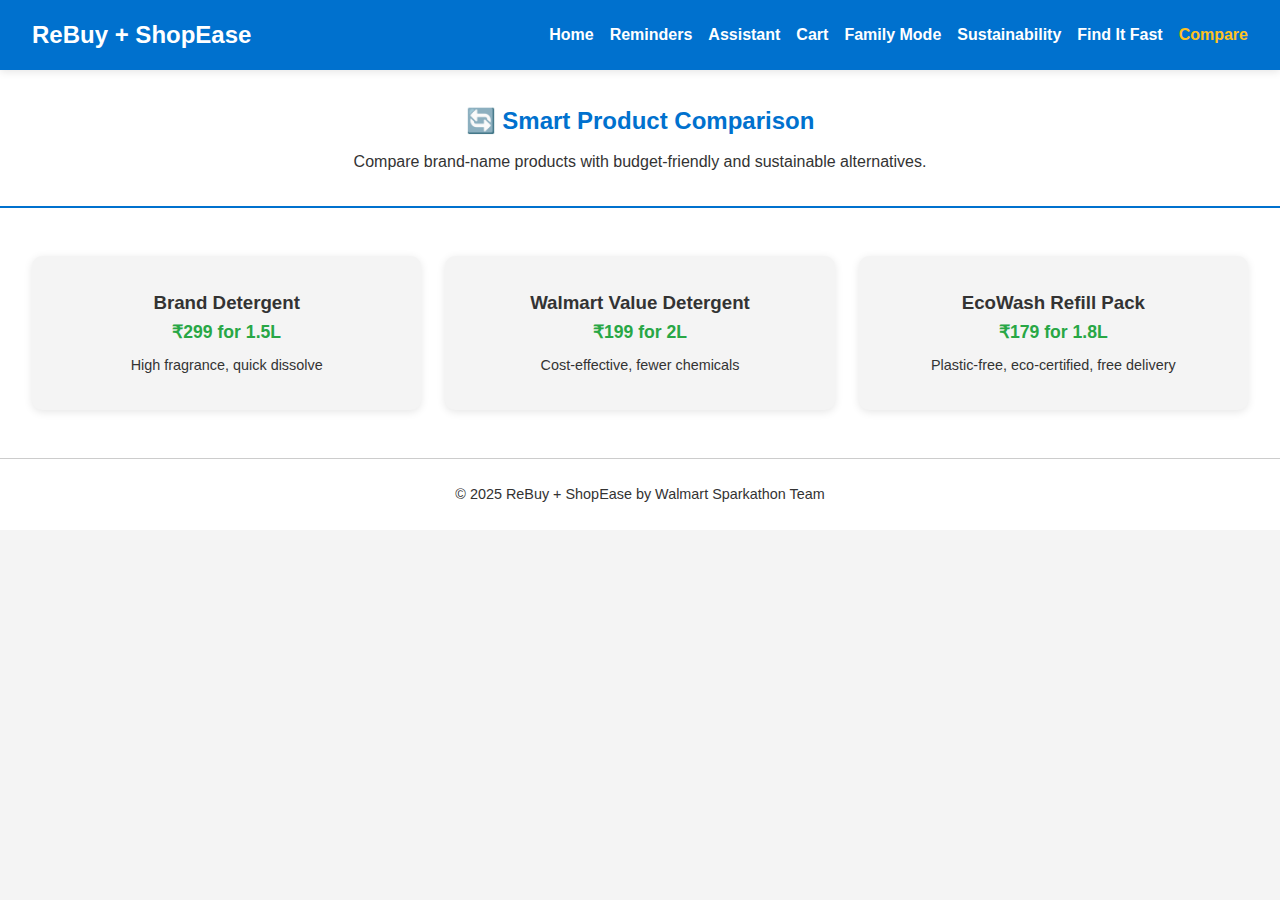
<file: compare.html>
<!-- compare.html -->
<!DOCTYPE html>
<html lang="en">
<head>
  <meta charset="UTF-8" />
  <meta name="viewport" content="width=device-width, initial-scale=1.0"/>
  <title>Smart Compare | ReBuy</title>
  <link rel="stylesheet" href="styles.css" />
</head>
<body>
  <header>
    <nav class="navbar">
      <h1>ReBuy + ShopEase</h1>
      <ul>
        <li><a href="index.html">Home</a></li>
        <li><a href="reminders.html">Reminders</a></li>
        <li><a href="assistant.html">Assistant</a></li>
        <li><a href="cart.html">Cart</a></li>
        <li><a href="family.html">Family Mode</a></li>
        <li><a href="sustainability.html">Sustainability</a></li>
        <li><a href="findit.html">Find It Fast</a></li>
        <li><a href="compare.html" class="active">Compare</a></li>
      </ul>
    </nav>
  </header>

  <section class="page-title">
    <h2>🔄 Smart Product Comparison</h2>
    <p>Compare brand-name products with budget-friendly and sustainable alternatives.</p>
  </section>

  <section class="feature-grid">
    <div class="card">
      <h3>Brand Detergent</h3>
      <p>₹299 for 1.5L</p>
      <span>High fragrance, quick dissolve</span>
    </div>

    <div class="card">
      <h3>Walmart Value Detergent</h3>
      <p>₹199 for 2L</p>
      <span>Cost-effective, fewer chemicals</span>
    </div>

    <div class="card">
      <h3>EcoWash Refill Pack</h3>
      <p>₹179 for 1.8L</p>
      <span>Plastic-free, eco-certified, free delivery</span>
    </div>
  </section>

  <footer>
    <p>&copy; 2025 ReBuy + ShopEase by Walmart Sparkathon Team</p>
  </footer>
</body>
</html>
</file>
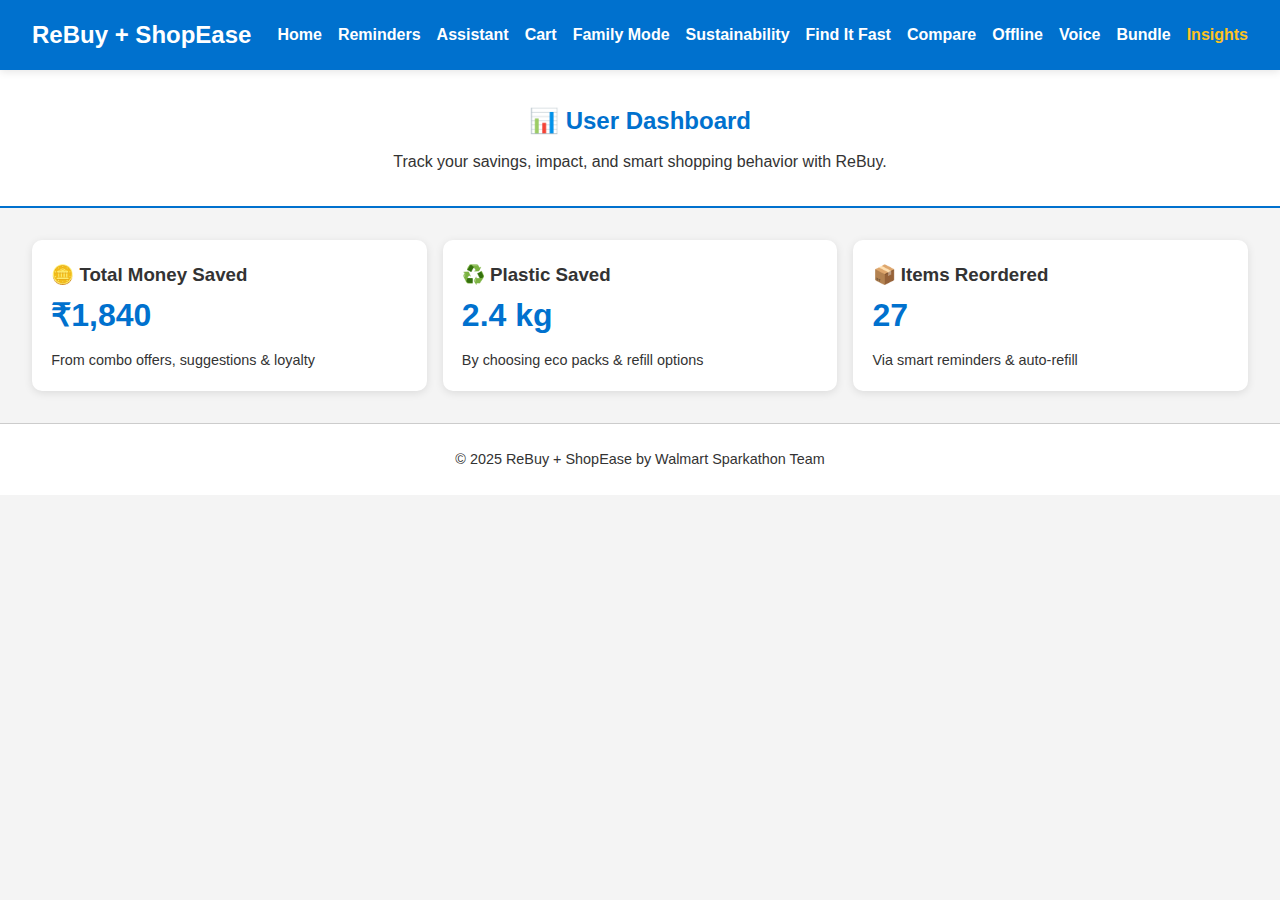
<file: insights.html>
<!-- insights.html -->
<!DOCTYPE html>
<html lang="en">
<head>
  <meta charset="UTF-8" />
  <meta name="viewport" content="width=device-width, initial-scale=1.0"/>
  <title>User Insights | ReBuy</title>
  <link rel="stylesheet" href="styles.css" />
</head>
<body>
  <header>
    <nav class="navbar">
      <h1>ReBuy + ShopEase</h1>
      <ul>
        <li><a href="index.html">Home</a></li>
        <li><a href="reminders.html">Reminders</a></li>
        <li><a href="assistant.html">Assistant</a></li>
        <li><a href="cart.html">Cart</a></li>
        <li><a href="family.html">Family Mode</a></li>
        <li><a href="sustainability.html">Sustainability</a></li>
        <li><a href="findit.html">Find It Fast</a></li>
        <li><a href="compare.html">Compare</a></li>
        <li><a href="offline.html">Offline</a></li>
        <li><a href="voice.html">Voice</a></li>
        <li><a href="bundle.html">Bundle</a></li>
        <li><a href="insights.html" class="active">Insights</a></li>
      </ul>
    </nav>
  </header>

  <section class="page-title">
    <h2>📊 User Dashboard</h2>
    <p>Track your savings, impact, and smart shopping behavior with ReBuy.</p>
  </section>

  <section class="sustainability-metrics">
    <div class="metric-card">
      <h3>🪙 Total Money Saved</h3>
      <p>₹1,840</p>
      <span>From combo offers, suggestions & loyalty</span>
    </div>

    <div class="metric-card">
      <h3>♻️ Plastic Saved</h3>
      <p>2.4 kg</p>
      <span>By choosing eco packs & refill options</span>
    </div>

    <div class="metric-card">
      <h3>📦 Items Reordered</h3>
      <p>27</p>
      <span>Via smart reminders & auto-refill</span>
    </div>
  </section>

  <footer>
    <p>&copy; 2025 ReBuy + ShopEase by Walmart Sparkathon Team</p>
  </footer>
</body>
</html>
</file>
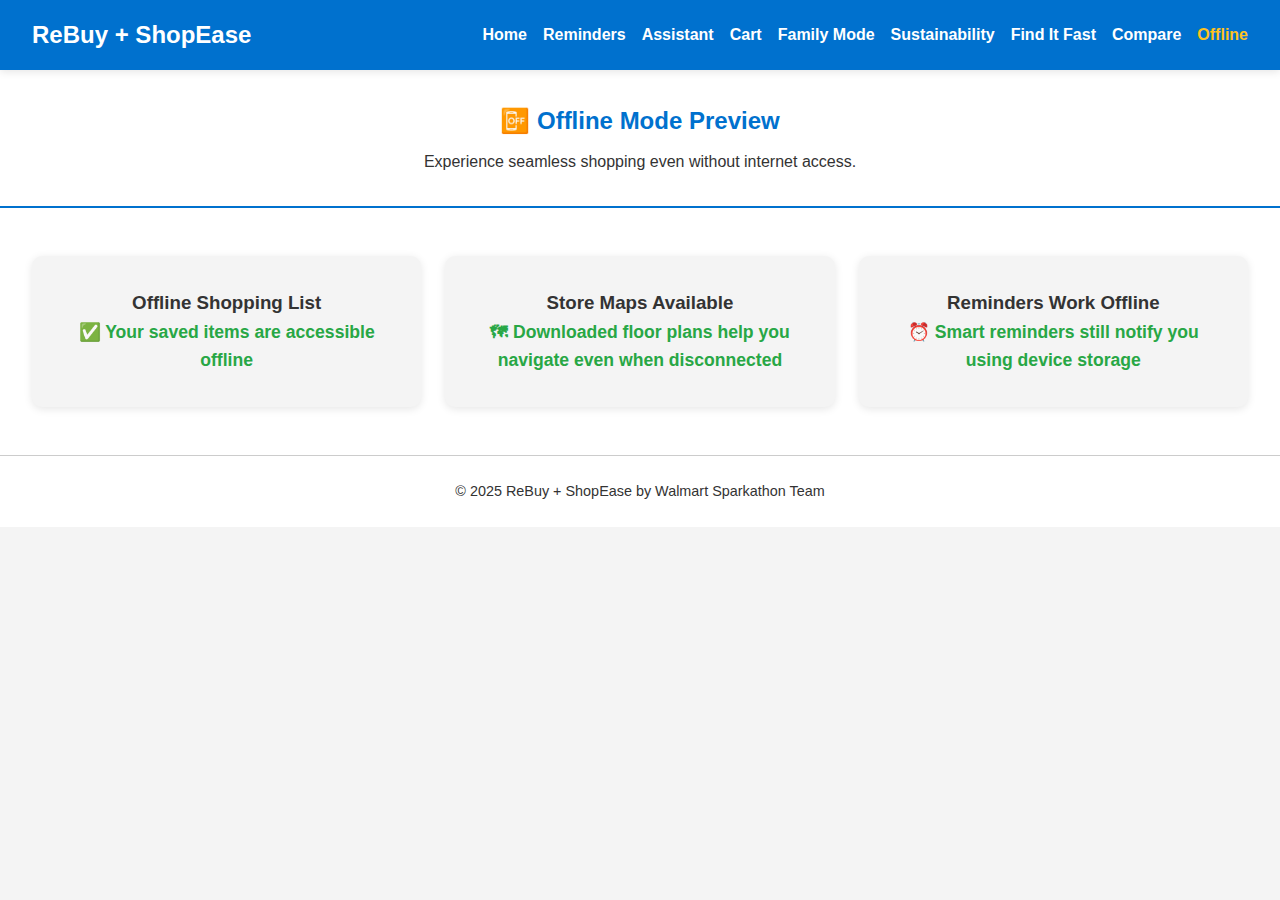
<file: offline.html>
<!-- offline.html -->
<!DOCTYPE html>
<html lang="en">
<head>
  <meta charset="UTF-8" />
  <meta name="viewport" content="width=device-width, initial-scale=1.0"/>
  <title>Offline Mode | ReBuy</title>
  <link rel="stylesheet" href="styles.css" />
</head>
<body>
  <header>
    <nav class="navbar">
      <h1>ReBuy + ShopEase</h1>
      <ul>
        <li><a href="index.html">Home</a></li>
        <li><a href="reminders.html">Reminders</a></li>
        <li><a href="assistant.html">Assistant</a></li>
        <li><a href="cart.html">Cart</a></li>
        <li><a href="family.html">Family Mode</a></li>
        <li><a href="sustainability.html">Sustainability</a></li>
        <li><a href="findit.html">Find It Fast</a></li>
        <li><a href="compare.html">Compare</a></li>
        <li><a href="offline.html" class="active">Offline</a></li>
      </ul>
    </nav>
  </header>

  <section class="page-title">
    <h2>📴 Offline Mode Preview</h2>
    <p>Experience seamless shopping even without internet access.</p>
  </section>

  <section class="feature-grid">
    <div class="card">
      <h3>Offline Shopping List</h3>
      <p>✅ Your saved items are accessible offline</p>
    </div>
    <div class="card">
      <h3>Store Maps Available</h3>
      <p>🗺 Downloaded floor plans help you navigate even when disconnected</p>
    </div>
    <div class="card">
      <h3>Reminders Work Offline</h3>
      <p>⏰ Smart reminders still notify you using device storage</p>
    </div>
  </section>

  <footer>
    <p>&copy; 2025 ReBuy + ShopEase by Walmart Sparkathon Team</p>
  </footer>
</body>
</html>
</file>
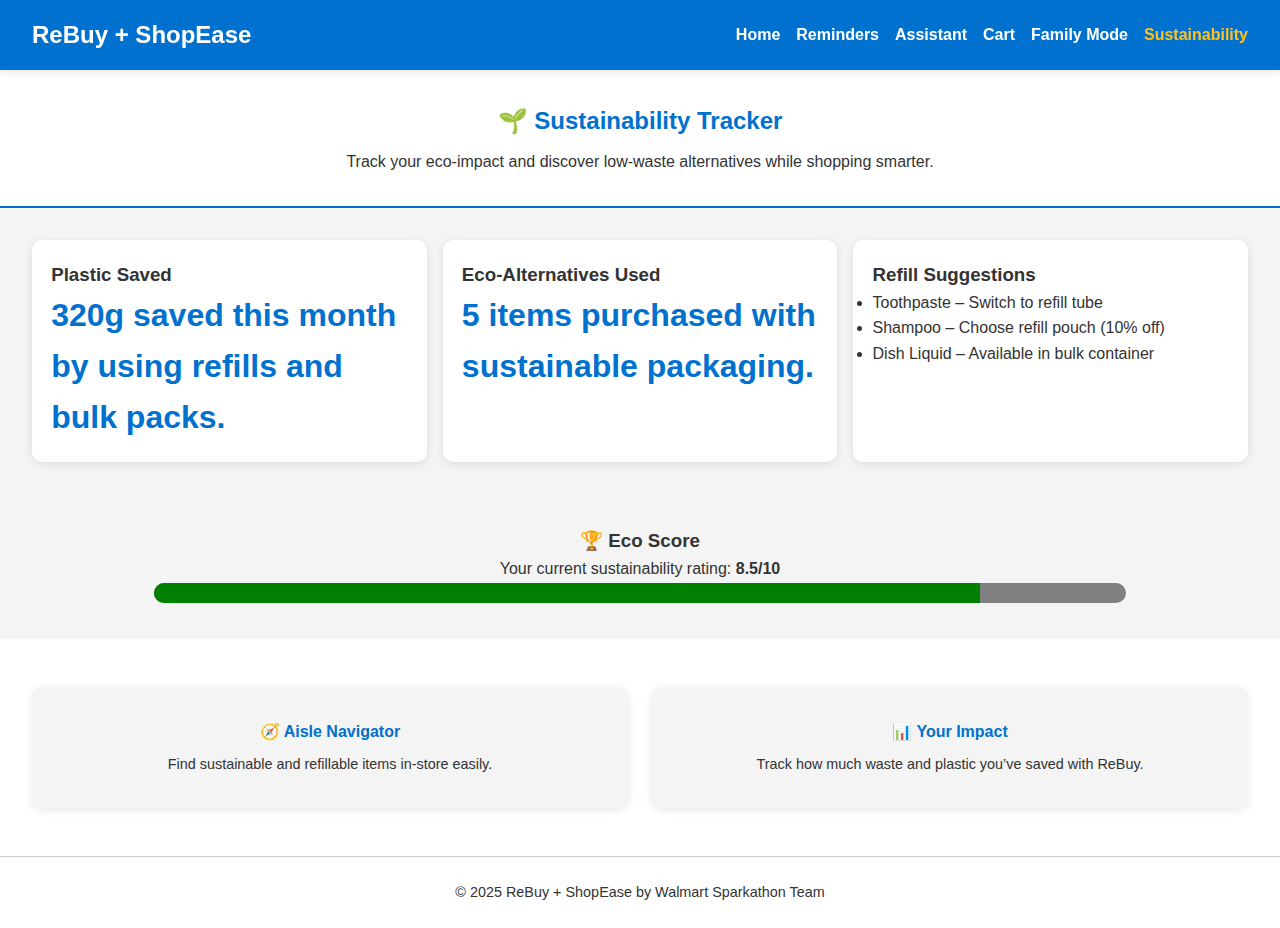
<file: sustainability.html>
<!-- sustainability.html -->
<!DOCTYPE html>
<html lang="en">
<head>
  <meta charset="UTF-8">
  <meta name="viewport" content="width=device-width, initial-scale=1.0">
  <title>Sustainability Tracker - ReBuy</title>
  <link rel="stylesheet" href="styles.css">
</head>
<body>
  <header>
    <nav class="navbar">
      <h1>ReBuy + ShopEase</h1>
      <ul>
        <li><a href="index.html">Home</a></li>
        <li><a href="reminders.html">Reminders</a></li>
        <li><a href="assistant.html">Assistant</a></li>
        <li><a href="cart.html">Cart</a></li>
        <li><a href="family.html">Family Mode</a></li>
        <li><a href="sustainability.html" class="active">Sustainability</a></li>
      </ul>
    </nav>
  </header>

  <main>
    <section class="page-title">
      <h2>🌱 Sustainability Tracker</h2>
      <p>Track your eco-impact and discover low-waste alternatives while shopping smarter.</p>
    </section>

    <section class="sustainability-metrics">
      <div class="metric-card">
        <h3>Plastic Saved</h3>
        <p><strong>320g</strong> saved this month by using refills and bulk packs.</p>
      </div>
      <div class="metric-card">
        <h3>Eco-Alternatives Used</h3>
        <p><strong>5</strong> items purchased with sustainable packaging.</p>
      </div>
      <div class="metric-card">
        <h3>Refill Suggestions</h3>
        <ul>
          <li>Toothpaste – Switch to refill tube</li>
          <li>Shampoo – Choose refill pouch (10% off)</li>
          <li>Dish Liquid – Available in bulk container</li>
        </ul>
      </div>
    </section>

    <section class="eco-progress">
      <h3>🏆 Eco Score</h3>
      <p>Your current sustainability rating: <strong>8.5/10</strong></p>
      <progress value="85" max="100"></progress>
    </section>
  </main>
<section class="feature-grid">
  <div class="card">
    <a href="findit.html">🧭 Aisle Navigator<br>
    <span>Find sustainable and refillable items in-store easily.</span></a>
  </div>
  <div class="card">
    <a href="insights.html">📊 Your Impact<br>
    <span>Track how much waste and plastic you’ve saved with ReBuy.</span></a>
  </div>
</section>

  <footer>
    <p>&copy; 2025 ReBuy + ShopEase by Walmart Sparkathon Team</p>
  </footer>
</body>
</html>
</file>
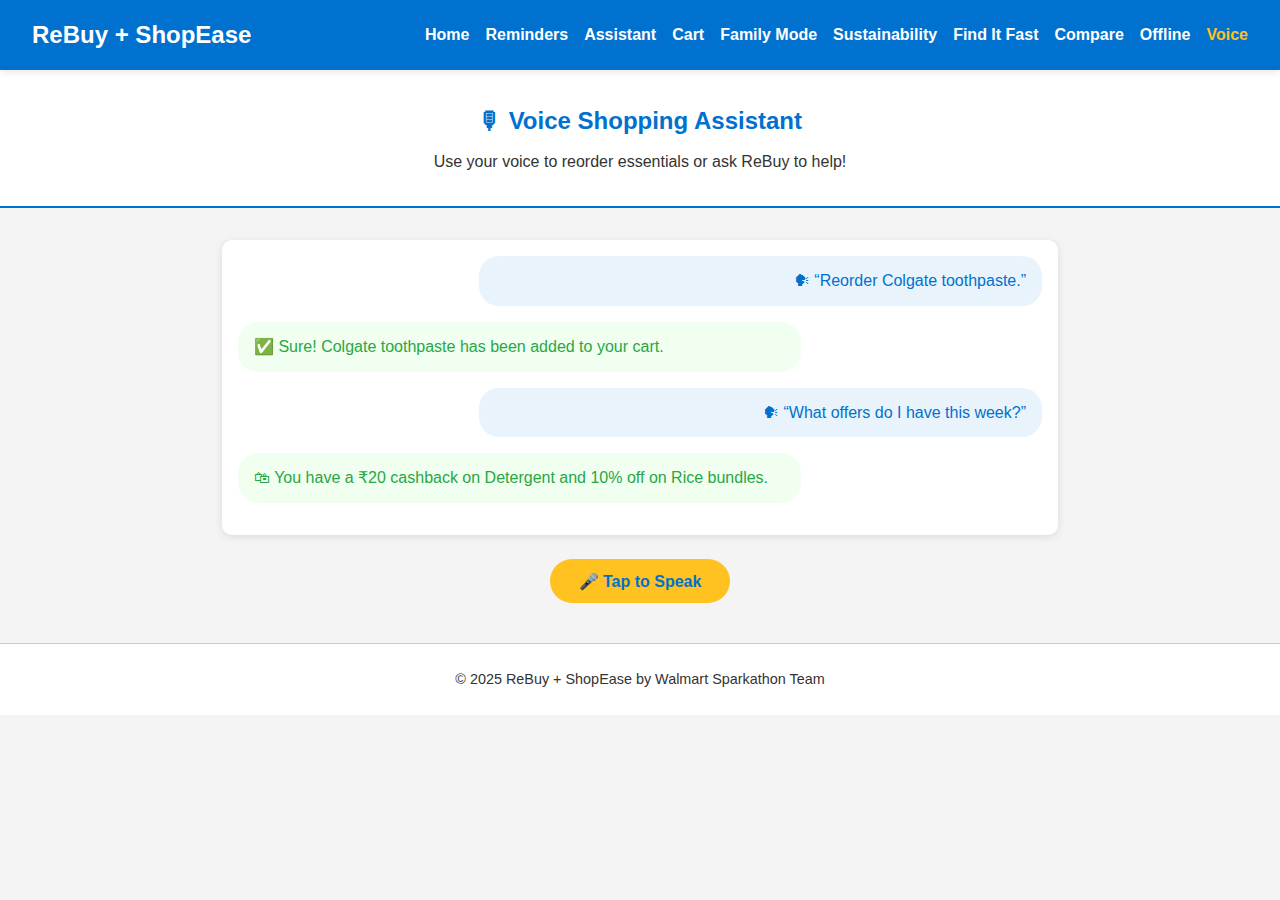
<file: voice.html>
<!-- voice.html -->
<!DOCTYPE html>
<html lang="en">
<head>
  <meta charset="UTF-8" />
  <meta name="viewport" content="width=device-width, initial-scale=1.0"/>
  <title>Voice Assistant | ReBuy</title>
  <link rel="stylesheet" href="styles.css" />
</head>
<body>
  <header>
    <nav class="navbar">
      <h1>ReBuy + ShopEase</h1>
      <ul>
        <li><a href="index.html">Home</a></li>
        <li><a href="reminders.html">Reminders</a></li>
        <li><a href="assistant.html">Assistant</a></li>
        <li><a href="cart.html">Cart</a></li>
        <li><a href="family.html">Family Mode</a></li>
        <li><a href="sustainability.html">Sustainability</a></li>
        <li><a href="findit.html">Find It Fast</a></li>
        <li><a href="compare.html">Compare</a></li>
        <li><a href="offline.html">Offline</a></li>
        <li><a href="voice.html" class="active">Voice</a></li>
      </ul>
    </nav>
  </header>

  <section class="page-title">
    <h2>🎙 Voice Shopping Assistant</h2>
    <p>Use your voice to reorder essentials or ask ReBuy to help!</p>
  </section>

  <section class="chat-box">
    <div class="chat-window">
      <div class="chat-message user">🗣 “Reorder Colgate toothpaste.”</div>
      <div class="chat-message ai">✅ Sure! Colgate toothpaste has been added to your cart.</div>
      <div class="chat-message user">🗣 “What offers do I have this week?”</div>
      <div class="chat-message ai">🛍 You have a ₹20 cashback on Detergent and 10% off on Rice bundles.</div>
    </div>

    <div class="chat-input" style="justify-content: center;">
      <button onclick="alert('Listening...')">🎤 Tap to Speak</button>
    </div>
  </section>

  <footer>
    <p>&copy; 2025 ReBuy + ShopEase by Walmart Sparkathon Team</p>
  </footer>
</body>
</html>
</file>
<file: styles.css>
/* styles.css - Walmart Inspired Theme (Extended & Assistant Polished) */

:root {
  --blue: #0071ce;
  --yellow: #ffc220;
  --gray-light: #f4f4f4;
  --gray-dark: #333;
  --white: #ffffff;
  --green: #28a745;
  --shadow: 0 2px 8px rgba(0, 0, 0, 0.1);
  --bubble-bg: #e9f3fc;
  --ai-bg: #f0fff0;
}

/* Reset */
* {
  margin: 0;
  padding: 0;
  box-sizing: border-box;
}

body {
  font-family: 'Segoe UI', sans-serif;
  background-color: var(--gray-light);
  color: var(--gray-dark);
  line-height: 1.6;
}

/* Navbar */
.navbar {
  background-color: var(--blue);
  color: var(--white);
  display: flex;
  justify-content: space-between;
  align-items: center;
  padding: 1rem 2rem;
  position: sticky;
  top: 0;
  z-index: 1000;
  box-shadow: var(--shadow);
}

.navbar h1 {
  font-size: 1.5rem;
}

.navbar ul {
  list-style: none;
  display: flex;
  gap: 1rem;
}

.navbar a {
  color: var(--white);
  text-decoration: none;
  font-weight: bold;
  transition: color 0.3s;
}

.navbar a.active,
.navbar a:hover {
  color: var(--yellow);
}

/* Hero Banner */
.hero-banner {
  background-color: var(--blue);
  color: var(--white);
  text-align: center;
  padding: 4rem 2rem;
}

.hero-banner h2 {
  font-size: 2.5rem;
  margin-bottom: 1rem;
}

.hero-banner p {
  font-size: 1.2rem;
  margin-bottom: 2rem;
  max-width: 700px;
  margin-inline: auto;
}

.cta-button {
  background-color: var(--yellow);
  color: var(--blue);
  padding: 0.75rem 1.5rem;
  font-weight: bold;
  border: none;
  border-radius: 4px;
  text-decoration: none;
  transition: background 0.3s;
}

.cta-button:hover {
  background-color: #e6ae00;
}

/* Feature Grid */
.feature-grid {
  display: grid;
  grid-template-columns: repeat(auto-fit, minmax(240px, 1fr));
  gap: 1.5rem;
  padding: 3rem 2rem;
  background-color: var(--white);
}

.card {
  background-color: var(--gray-light);
  padding: 2rem;
  text-align: center;
  border-radius: 10px;
  box-shadow: var(--shadow);
  transition: transform 0.3s ease;
}

.card:hover {
  transform: translateY(-5px);
}

.card a {
  text-decoration: none;
  color: var(--blue);
  font-weight: bold;
  display: block;
}

.card span {
  display: block;
  color: var(--gray-dark);
  font-weight: normal;
  margin-top: 0.5rem;
  font-size: 0.9rem;
}

/* Page Titles */
.page-title {
  background-color: var(--white);
  padding: 2rem;
  text-align: center;
  border-bottom: 2px solid var(--blue);
}

.page-title h2 {
  color: var(--blue);
  margin-bottom: 0.5rem;
}

.page-title p {
  color: var(--gray-dark);
}

/* Layout Grids */
.reminder-cards,
.cart-items,
.sustainability-metrics,
.family-list {
  display: grid;
  grid-template-columns: repeat(auto-fit, minmax(260px, 1fr));
  gap: 1rem;
  padding: 2rem;
}

/* Cards */
.reminder-card,
.cart-item,
.metric-card,
.member {
  background: var(--white);
  padding: 1.2rem;
  border-radius: 10px;
  box-shadow: var(--shadow);
}

/* Buttons */
button,
.reminder-card button,
.cart-item button,
.shared-actions button {
  margin: 0.5rem 0.25rem;
  padding: 0.6rem 1.2rem;
  background-color: var(--blue);
  color: var(--white);
  border: none;
  border-radius: 4px;
  cursor: pointer;
  font-weight: bold;
}

button:hover {
  background-color: #005bb5;
}

button.secondary {
  background-color: var(--gray-dark);
}

/* Chat Box */
.chat-box {
  padding: 2rem;
  max-width: 900px;
  margin: 0 auto;
}

.chat-window {
  background-color: var(--white);
  padding: 1rem;
  border-radius: 10px;
  box-shadow: var(--shadow);
  margin-bottom: 1rem;
  max-height: 400px;
  overflow-y: auto;
}

.chat-message {
  margin-bottom: 1rem;
  padding: 0.75rem 1rem;
  max-width: 70%;
  border-radius: 20px;
  word-wrap: break-word;
}

.chat-message.user {
  background-color: var(--bubble-bg);
  margin-left: auto;
  text-align: right;
  color: var(--blue);
}

.chat-message.ai {
  background-color: var(--ai-bg);
  margin-right: auto;
  text-align: left;
  color: var(--green);
}

.chat-input {
  display: flex;
  gap: 0.5rem;
  margin-top: 1rem;
}

.chat-input input {
  flex: 1;
  padding: 0.75rem 1rem;
  border-radius: 20px;
  border: 1px solid #ccc;
  font-size: 1rem;
}

.chat-input button {
  padding: 0.75rem 1.5rem;
  background-color: var(--blue);
  color: var(--white);
  border-radius: 20px;
  font-weight: bold;
  border: none;
  cursor: pointer;
  transition: background 0.3s ease;
}

.chat-input button:hover {
  background-color: #005bb5;
}

/* Sustainability */
.eco-progress {
  padding: 2rem;
  text-align: center;
}

progress {
  width: 80%;
  height: 20px;
  border-radius: 10px;
  overflow: hidden;
}

/* Shared Actions */
.shared-actions {
  text-align: center;
  padding: 1rem 2rem;
}

/* Footer */
footer {
  background-color: var(--white);
  text-align: center;
  padding: 1.5rem;
  font-size: 0.9rem;
  color: var(--gray-dark);
  border-top: 1px solid #ccc;
}

/*insights.html*/
.metric-card p {
  font-size: 2rem;
  font-weight: bold;
  color: var(--blue);
}

.metric-card span {
  display: block;
  font-size: 0.9rem;
  margin-top: 0.5rem;
  color: var(--gray-dark);
}
/*bundle.html*/
.card h3 + p {
  font-size: 1.1rem;
  color: var(--green);
  font-weight: bold;
}

.card button {
  margin-top: 1rem;
}
/*findit.html*/
.card img {
  width: 100%;
  max-width: 250px;
  margin-top: 1rem;
  border-radius: 8px;
  box-shadow: var(--shadow);
}
/*voice.html*/
.chat-input button {
  background-color: var(--yellow);
  color: var(--blue);
  font-weight: bold;
  border-radius: 50px;
  padding: 0.8rem 1.8rem;
  font-size: 1rem;
}

.chat-input button:hover {
  background-color: #e6ae00;
}

.navbar a.active,
.navbar a:hover {
  color: var(--yellow);
}
/* Floating Assistant Button */
#chatbot-launcher {
  position: fixed;
  bottom: 20px;
  right: 20px;
  background-color: var(--blue);
  color: var(--white);
  width: 60px;
  height: 60px;
  font-size: 1.5rem;
  border-radius: 50%;
  box-shadow: var(--shadow);
  display: flex;
  justify-content: center;
  align-items: center;
  cursor: pointer;
  z-index: 999;
}

#chatbot-container {
  position: fixed;
  bottom: 100px;
  right: 20px;
  width: 320px;
  max-height: 500px;
  background: white;
  box-shadow: var(--shadow);
  border-radius: 10px;
  z-index: 999;
}

#chatbot-container.hidden {
  display: none;
}
</file>
